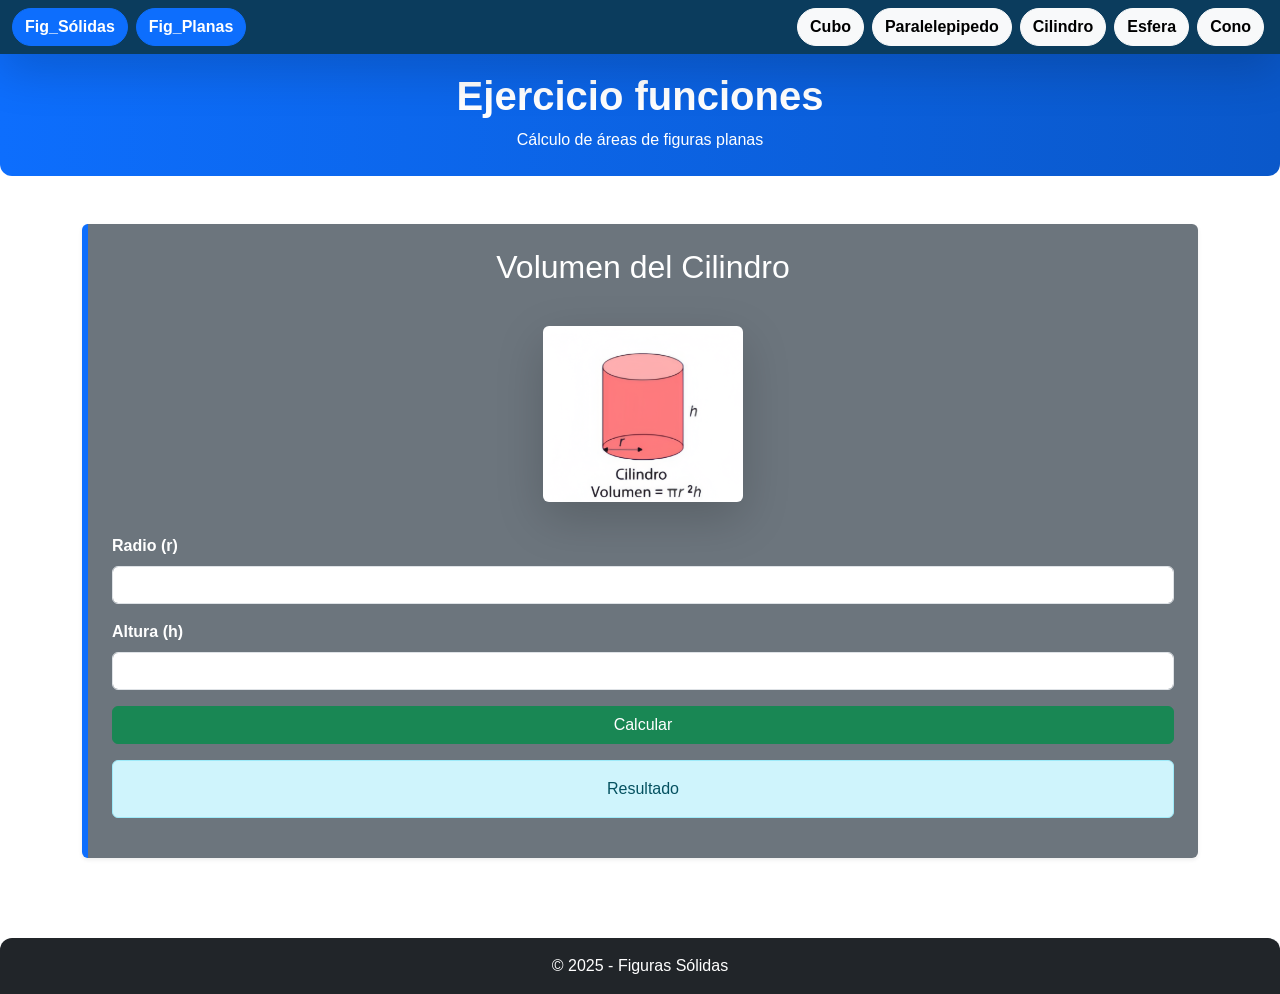
<file: cilindro.html>
<!DOCTYPE html>
<html lang="en">

<head>
    <meta charset="UTF-8">
    <meta name="viewport" content="width=device-width, initial-scale=1.0">
    <title>Cilindro</title>
    <link rel="stylesheet" href="assets/css/bootstrap.min.css">
    <link rel="stylesheet" href="assets/css/style.css">
</head>

<body class="bg-white">
    <header class="text-white text-center py-4 mt-5">
        <h1 class="fw-bold">Ejercicio funciones</h1>
        <p class="mb-0">Cálculo de áreas de figuras planas</p>
    </header>

    <nav class="navbar navbar-expand-lg navbar-dark fixed-top shadow-lg py-2">
        <div class="container-fluid">
            <a href="index_2.html" class="btn btn-primary me-2">Fig_Sólidas</a>
            <a href="index.html" class="btn btn-primary">Fig_Planas</a>

            <button class="navbar-toggler ms-auto" type="button" data-bs-toggle="collapse" data-bs-target="#menu"
                aria-controls="menu" aria-expanded="false" aria-label="Toggle navigation">
                <span class="navbar-toggler-icon"></span>
            </button>

            <div class="collapse navbar-collapse" id="menu">
                <ul class="navbar-nav ms-auto text-center mb-2 mb-lg-0">
                    <ul class="navbar-nav ms-auto text-center mb-2 mb-lg-0">
                    <li class="nav-item mx-1"><a class="btn btn-light" href="cubo.html">Cubo</a></li>
                    <li class="nav-item mx-1"><a class="btn btn-light" href="paralelepipedo.html">Paralelepipedo</a></li>
                    <li class="nav-item mx-1"><a class="btn btn-light" href="cilindro.html">Cilindro</a></li>
                    <li class="nav-item mx-1"><a class="btn btn-light" href="esfera.html">Esfera</a></li>
                    <li class="nav-item mx-1"><a class="btn btn-light" href="cono.html">Cono</a></li>
                </ul>
                </ul>
            </div>
        </div>
    </nav>


    <main class="container py-5">

        <section class="bg-secondary p-4 rounded shadow-sm">

            <h2 class="text-center mb-4">Volumen del Cilindro</h2>

            <figure class="text-center py-3">
                <img src="assets/image/Cilindro.png" class="img-fluid rounded shadow-lg" style="max-width:200px;" alt="Cilindro">
            </figure>

            <label for="radioCil" class="form-label fw-semibold">Radio (r)</label>
            <input type="number" id="radioCil" class="form-control mb-3">

            <label for="alturaCil" class="form-label fw-semibold">Altura (h)</label>
            <input type="number" id="alturaCil" class="form-control mb-3">

            <button onclick="volumenCilindro()" class="btn btn-success w-100 mb-3">Calcular</button>
            <p id="resCilindro" class="alert alert-info text-center">Resultado</p>

        </section>
    </main>

    <aside></aside>

    <footer class="bg-dark text-white text-center py-3">
        <p class="mb-0">© 2025 - Figuras Sólidas</p>
    </footer>

    <script text="text/javascript" src="assets/js/bootstrap.bundle.min.js"></script>
    <script text="text/javascript" src="assets/js/figuras.solidas.js"></script>
</body>

</html>
</file>
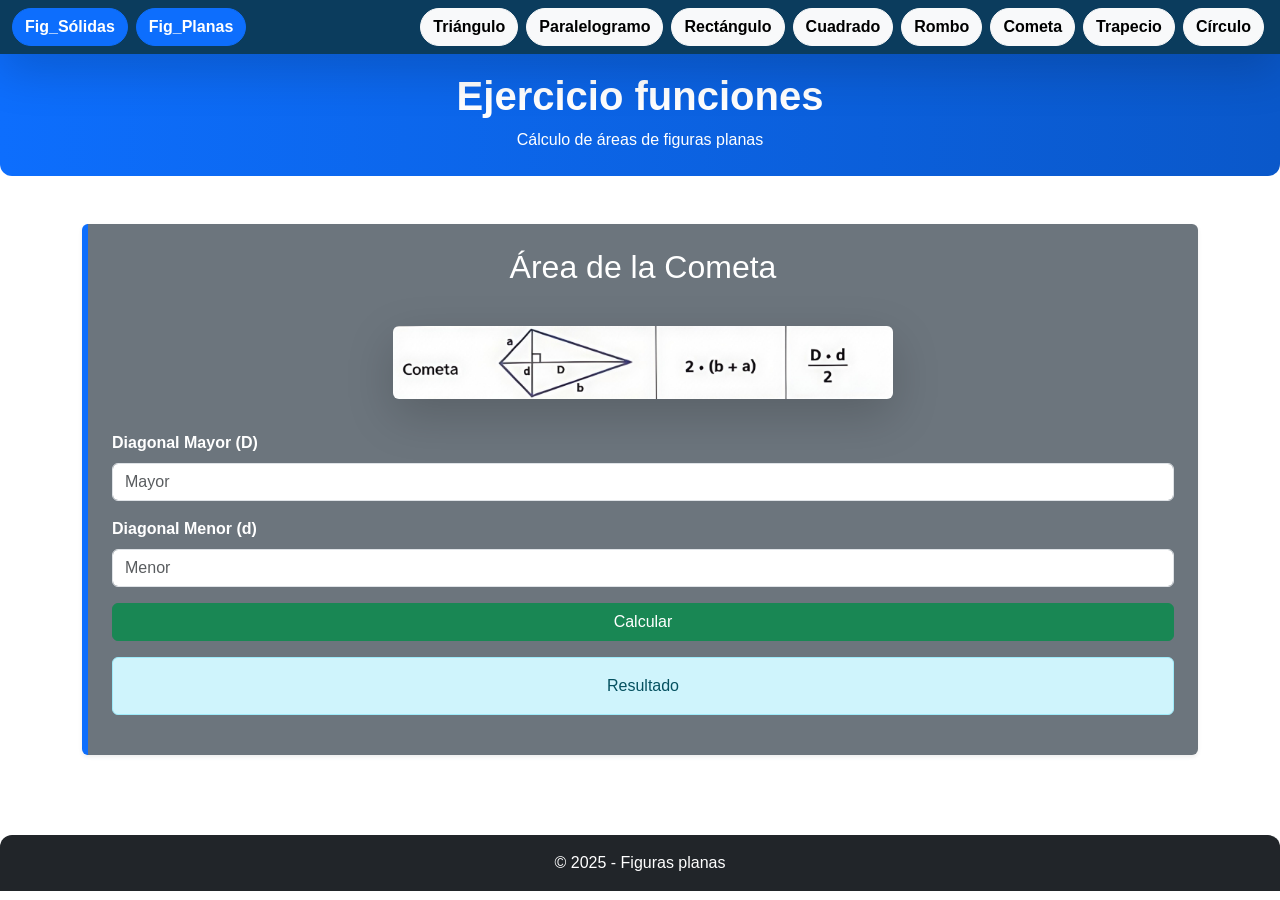
<file: cometa.html>
<!DOCTYPE html>
<html lang="en">

<head>
    <meta charset="UTF-8">
    <meta name="viewport" content="width=device-width, initial-scale=1.0">
    <title>Cometa</title>
    <link rel="stylesheet" href="assets/css/bootstrap.min.css">
    <link rel="stylesheet" href="assets/css/style.css">
</head>

<body class="bg-white">
    <header class="text-white text-center py-4 mt-5">
        <h1 class="fw-bold">Ejercicio funciones</h1>
        <p class="mb-0">Cálculo de áreas de figuras planas</p>
    </header>

    <nav class="navbar navbar-expand-lg navbar-dark fixed-top shadow-lg py-2">
        <div class="container-fluid">
            <a href="index_2.html" class="btn btn-primary me-2">Fig_Sólidas</a>
            <a href="index.html" class="btn btn-primary">Fig_Planas</a>

            <button class="navbar-toggler ms-auto" type="button" data-bs-toggle="collapse" data-bs-target="#menu"
                aria-controls="menu" aria-expanded="false" aria-label="Toggle navigation">
                <span class="navbar-toggler-icon"></span>
            </button>

            <div class="collapse navbar-collapse" id="menu">
                <ul class="navbar-nav ms-auto text-center mb-2 mb-lg-0">
                    <li class="nav-item mx-1"><a class="btn btn-light" href="triangulo.html">Triángulo</a></li>
                    <li class="nav-item mx-1"><a class="btn btn-light" href="paralelogramo.html">Paralelogramo</a></li>
                    <li class="nav-item mx-1"><a class="btn btn-light" href="rectángulo.html">Rectángulo</a></li>
                    <li class="nav-item mx-1"><a class="btn btn-light" href="cuadrado.html">Cuadrado</a></li>
                    <li class="nav-item mx-1"><a class="btn btn-light" href="rombo.html">Rombo</a></li>
                    <li class="nav-item mx-1"><a class="btn btn-light" href="cometa.html">Cometa</a></li>
                    <li class="nav-item mx-1"><a class="btn btn-light" href="trapecio.html">Trapecio</a></li>
                    <li class="nav-item mx-1"><a class="btn btn-light" href="círculo.html">Círculo</a></li>
                </ul>
            </div>
        </div>
    </nav>


    <main class="container py-5">

        <section class="bg-secondary p-4 rounded shadow-sm">

            <h2 class="text-center mb-4">Área de la Cometa</h2>

            <figure class="text-center py-3">
                <img src="assets/image/Cometa.jpg" class="img-fluid rounded shadow-lg" style="max-width:500px;" alt="Cometa">
            </figure>

            <label for="diagMayor" class="form-label fw-semibold">Diagonal Mayor (D)</label>
            <input type="number" id="diagMayor" class="form-control mb-3" placeholder="Mayor">

            <label for="diagMenor" class="form-label fw-semibold">Diagonal Menor (d)</label>
            <input type="number" id="diagMenor" class="form-control mb-3" placeholder="Menor">

            <button onclick="areaCometa()" class="btn btn-success w-100 mb-3">Calcular</button>

            <p id="resCometa" class="alert alert-info text-center">Resultado</p>
        </section>
    </main>

    <aside></aside>

    <footer class="bg-dark text-white text-center py-3">
        <p class="mb-0">© 2025 - Figuras planas</p>
    </footer>

    <script text="text/javascript" src="assets/js/bootstrap.bundle.min.js"></script>
    <script text="text/javascript" src="assets/js/figuras.planas.js"></script>
</body>

</html>
</file>
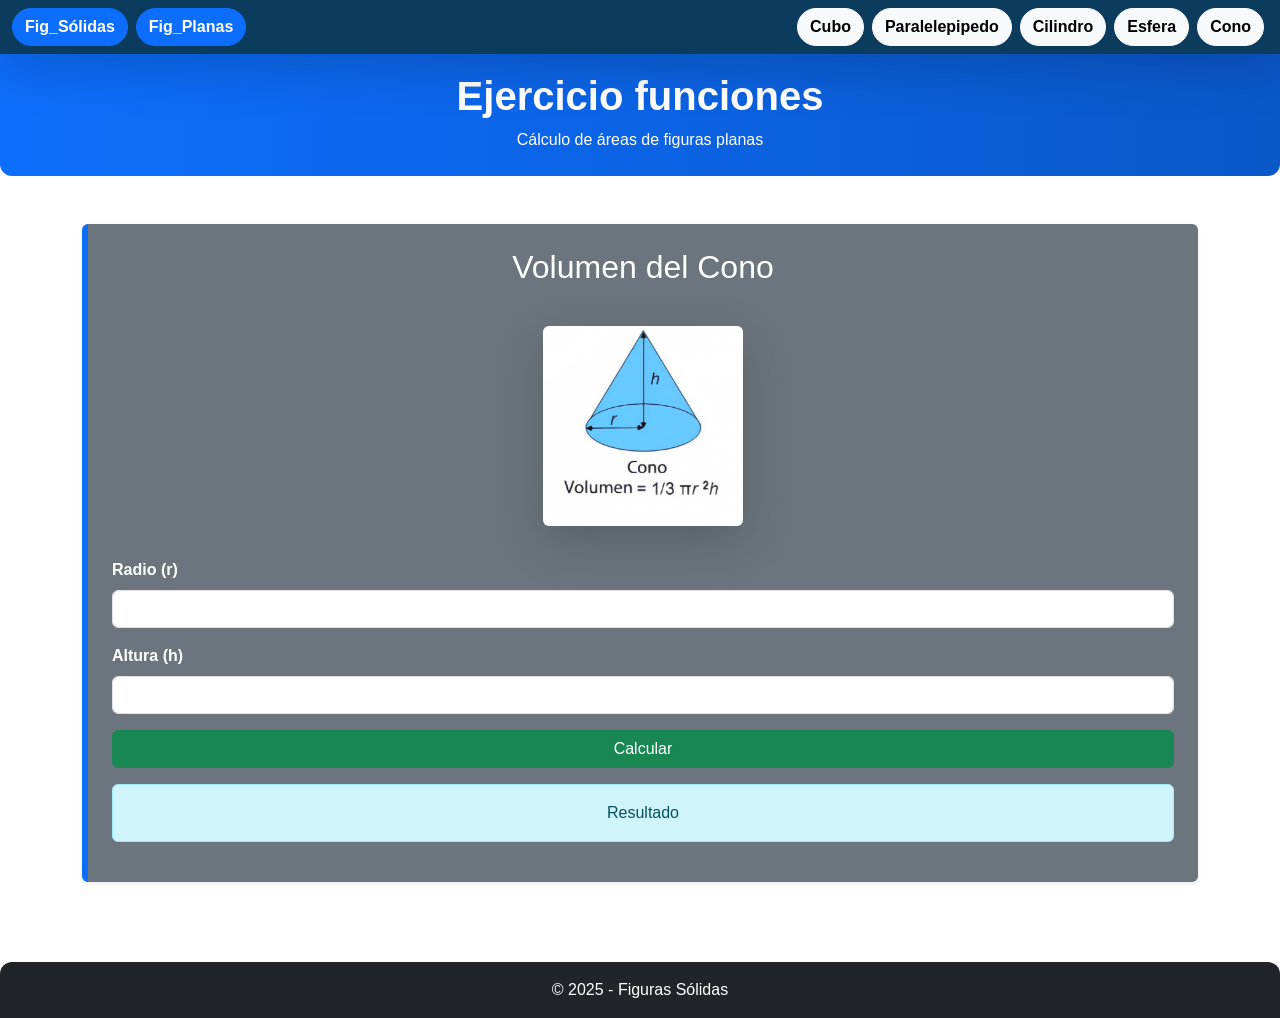
<file: cono.html>
<!DOCTYPE html>
<html lang="en">

<head>
    <meta charset="UTF-8">
    <meta name="viewport" content="width=device-width, initial-scale=1.0">
    <title>Cono</title>
    <link rel="stylesheet" href="assets/css/bootstrap.min.css">
    <link rel="stylesheet" href="assets/css/style.css">
</head>

<body class="bg-white">
    <header class="text-white text-center py-4 mt-5">
        <h1 class="fw-bold">Ejercicio funciones</h1>
        <p class="mb-0">Cálculo de áreas de figuras planas</p>
    </header>

    <nav class="navbar navbar-expand-lg navbar-dark fixed-top shadow-lg py-2">
        <div class="container-fluid">
            <a href="index_2.html" class="btn btn-primary me-2">Fig_Sólidas</a>
            <a href="index.html" class="btn btn-primary">Fig_Planas</a>

            <button class="navbar-toggler ms-auto" type="button" data-bs-toggle="collapse" data-bs-target="#menu"
                aria-controls="menu" aria-expanded="false" aria-label="Toggle navigation">
                <span class="navbar-toggler-icon"></span>
            </button>

            <div class="collapse navbar-collapse" id="menu">
                <ul class="navbar-nav ms-auto text-center mb-2 mb-lg-0">
                    <ul class="navbar-nav ms-auto text-center mb-2 mb-lg-0">
                    <li class="nav-item mx-1"><a class="btn btn-light" href="cubo.html">Cubo</a></li>
                    <li class="nav-item mx-1"><a class="btn btn-light" href="paralelepipedo.html">Paralelepipedo</a></li>
                    <li class="nav-item mx-1"><a class="btn btn-light" href="cilindro.html">Cilindro</a></li>
                    <li class="nav-item mx-1"><a class="btn btn-light" href="esfera.html">Esfera</a></li>
                    <li class="nav-item mx-1"><a class="btn btn-light" href="cono.html">Cono</a></li>
                </ul>
                </ul>
            </div>
        </div>
    </nav>


    <main class="container py-5">

        <section class="bg-secondary p-4 rounded shadow-sm">

            <h2 class="text-center mb-4">Volumen del Cono</h2>

            <figure class="text-center py-3">
                <img src="assets/image/Cono.png" class="img-fluid rounded shadow-lg" style="max-width:200px;" alt="Cono">
            </figure>

            <label for="radioCono" class="form-label fw-semibold">Radio (r)</label>
            <input type="number" id="radioCono" class="form-control mb-3" placeholder="" step="any">

            <label for="alturaCono" class="form-label fw-semibold">Altura (h)</label>
            <input type="number" id="alturaCono" class="form-control mb-3" placeholder="" step="any">

            <button onclick="volumenCono()" class="btn btn-success w-100 mb-3">Calcular</button>
            <p id="resCono" class="alert alert-info text-center">Resultado</p>

        </section>
    </main>

    <aside></aside>

    <footer class="bg-dark text-white text-center py-3">
        <p class="mb-0">© 2025 - Figuras Sólidas</p>
    </footer>

    <script text="text/javascript" src="assets/js/bootstrap.bundle.min.js"></script>
    <script text="text/javascript" src="assets/js/figuras.solidas.js"></script>
</body>

</html>
</file>
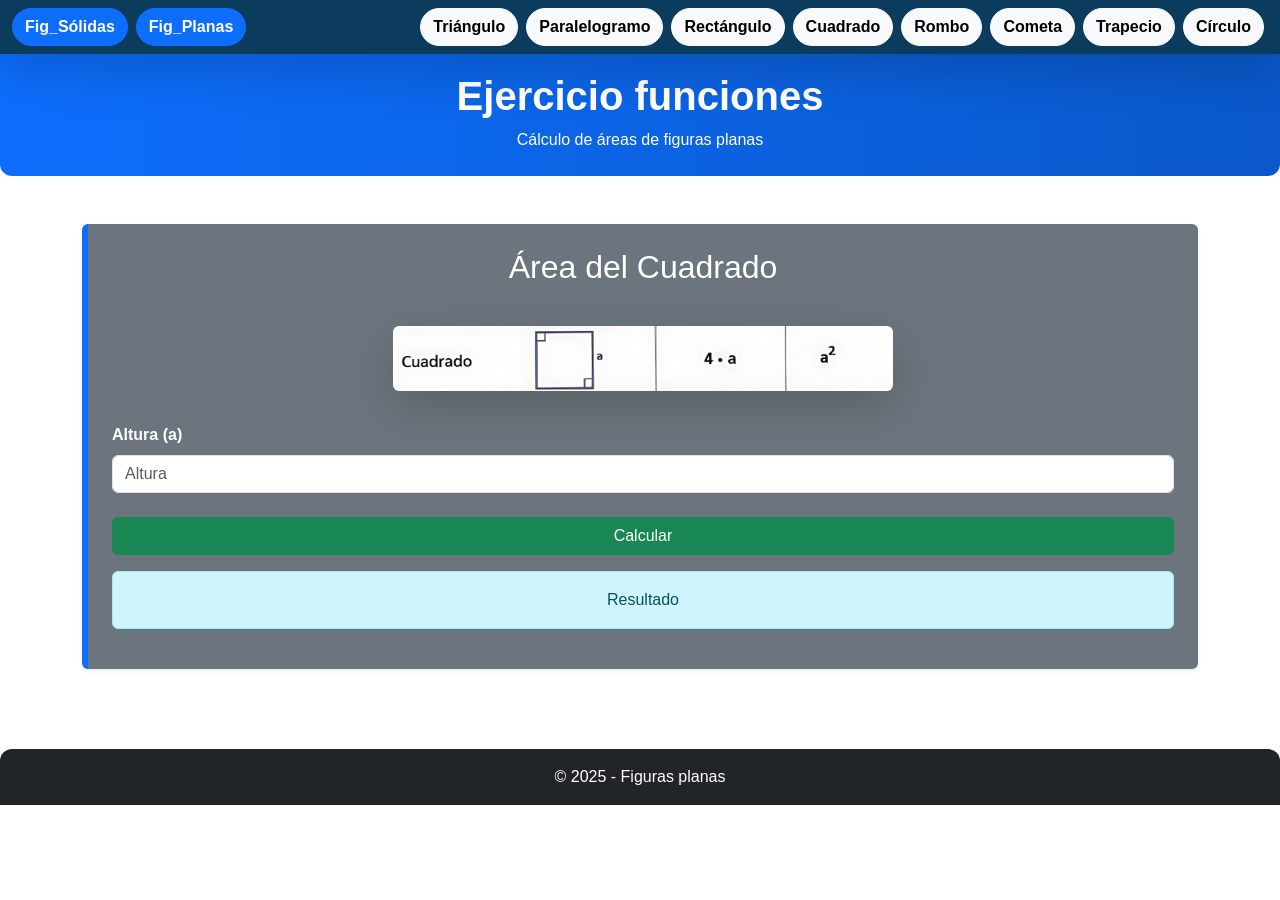
<file: cuadrado.html>
<!DOCTYPE html>
<html lang="en">

<head>
    <meta charset="UTF-8">
    <meta name="viewport" content="width=device-width, initial-scale=1.0">
    <title>Cuadrado</title>
    <link rel="stylesheet" href="assets/css/bootstrap.min.css">
    <link rel="stylesheet" href="assets/css/style.css">
</head>

<body class="bg-white">
    <header class="bg-info text-white text-center py-4 mt-5">
        <h1 class="fw-bold">Ejercicio funciones</h1>
        <p class="mb-0">Cálculo de áreas de figuras planas</p>
    </header>

    <nav class="navbar navbar-expand-lg navbar-dark fixed-top shadow-lg py-2">
        <div class="container-fluid">
            <a href="index_2.html" class="btn btn-primary me-2">Fig_Sólidas</a>
            <a href="index.html" class="btn btn-primary">Fig_Planas</a>

            <button class="navbar-toggler ms-auto" type="button" data-bs-toggle="collapse" data-bs-target="#menu"
                aria-controls="menu" aria-expanded="false" aria-label="Toggle navigation">
                <span class="navbar-toggler-icon"></span>
            </button>

            <div class="collapse navbar-collapse" id="menu">
                <ul class="navbar-nav ms-auto text-center mb-2 mb-lg-0">
                    <li class="nav-item mx-1"><a class="btn btn-light" href="triangulo.html">Triángulo</a></li>
                    <li class="nav-item mx-1"><a class="btn btn-light" href="paralelogramo.html">Paralelogramo</a></li>
                    <li class="nav-item mx-1"><a class="btn btn-light" href="rectángulo.html">Rectángulo</a></li>
                    <li class="nav-item mx-1"><a class="btn btn-light" href="cuadrado.html">Cuadrado</a></li>
                    <li class="nav-item mx-1"><a class="btn btn-light" href="rombo.html">Rombo</a></li>
                    <li class="nav-item mx-1"><a class="btn btn-light" href="cometa.html">Cometa</a></li>
                    <li class="nav-item mx-1"><a class="btn btn-light" href="trapecio.html">Trapecio</a></li>
                    <li class="nav-item mx-1"><a class="btn btn-light" href="círculo.html">Círculo</a></li>
                </ul>
            </div>
        </div>
    </nav>


    <main class="container py-5">

        <section class="bg-secondary p-4 rounded shadow-sm">

            <h2 class="text-center mb-4">Área del Cuadrado</h2>

            <figure class="text-center py-3">
                <img src="assets/image/Cuadrado.jpg" class="img-fluid rounded shadow-lg" style="max-width:500px;" alt="Cuadrado">
            </figure>

            <label for="alturaCua" class="form-label fw-semibold">Altura (a)</label>
            <input type="number" id="alturaCua" class="form-control mb-4" placeholder="Altura">

            <button onclick="areaCuadrado()" class="btn btn-success w-100 mb-3">Calcular</button>

            <p id="resCuadrado" class="alert alert-info text-center">Resultado</p>
        </section>
    </main>

    <aside></aside>

    <footer class="bg-dark text-white text-center py-3">
        <p class="mb-0">© 2025 - Figuras planas</p>
    </footer>

    <script text="text/javascript" src="assets/js/bootstrap.bundle.min.js"></script>
    <script text="text/javascript" src="assets/js/figuras.planas.js"></script>
</body>

</html>
</file>
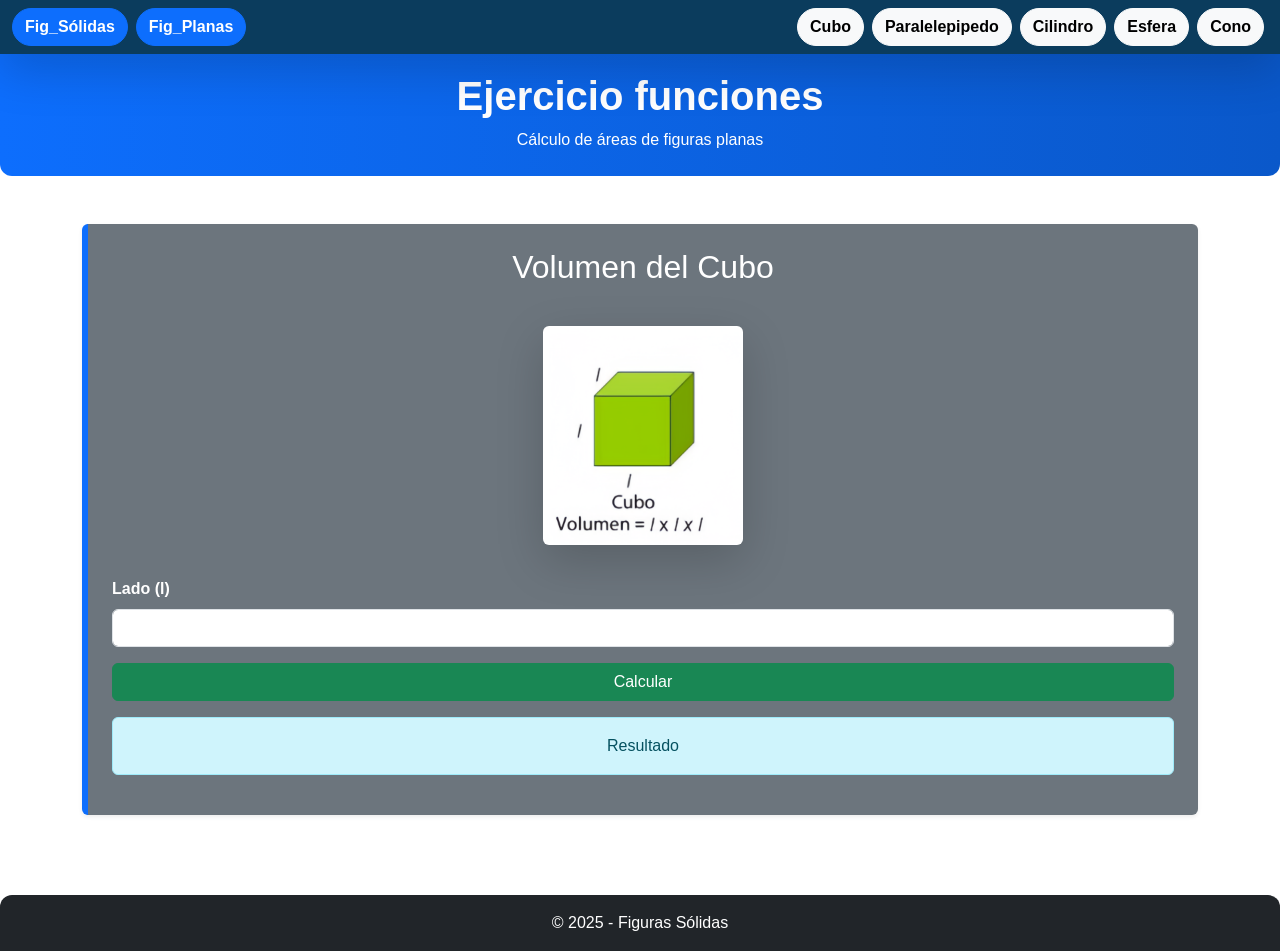
<file: cubo.html>
<!DOCTYPE html>
<html lang="en">

<head>
    <meta charset="UTF-8">
    <meta name="viewport" content="width=device-width, initial-scale=1.0">
    <title>Cubo</title>
    <link rel="stylesheet" href="assets/css/bootstrap.min.css">
    <link rel="stylesheet" href="assets/css/style.css">
</head>

<body class="bg-white">
    <header class="bg-info text-white text-center py-4 mt-5">
        <h1 class="fw-bold">Ejercicio funciones</h1>
        <p class="mb-0">Cálculo de áreas de figuras planas</p>
    </header>

    <nav class="navbar navbar-expand-lg navbar-dark fixed-top shadow-lg py-2">
        <div class="container-fluid">
            <a href="index_2.html" class="btn btn-primary me-2">Fig_Sólidas</a>
            <a href="index.html" class="btn btn-primary">Fig_Planas</a>

            <button class="navbar-toggler ms-auto" type="button" data-bs-toggle="collapse" data-bs-target="#menu"
                aria-controls="menu" aria-expanded="false" aria-label="Toggle navigation">
                <span class="navbar-toggler-icon"></span>
            </button>

            <div class="collapse navbar-collapse" id="menu">
                <ul class="navbar-nav ms-auto text-center mb-2 mb-lg-0">
                    <ul class="navbar-nav ms-auto text-center mb-2 mb-lg-0">
                    <li class="nav-item mx-1"><a class="btn btn-light" href="cubo.html">Cubo</a></li>
                    <li class="nav-item mx-1"><a class="btn btn-light" href="paralelepipedo.html">Paralelepipedo</a></li>
                    <li class="nav-item mx-1"><a class="btn btn-light" href="cilindro.html">Cilindro</a></li>
                    <li class="nav-item mx-1"><a class="btn btn-light" href="esfera.html">Esfera</a></li>
                    <li class="nav-item mx-1"><a class="btn btn-light" href="cono.html">Cono</a></li>
                </ul>
                </ul>
            </div>
        </div>
    </nav>


    <main class="container py-5">

        <section class="bg-secondary p-4 rounded shadow-sm">

            <h2 class="text-center mb-4">Volumen del Cubo</h2>

            <figure class="text-center py-3">
                <img src="assets/image/Cubo.png" class="img-fluid rounded shadow-lg" style="max-width:200px;" alt="Cubo">
            </figure>
            
            <label for="ladoCubo" class="form-label fw-semibold">Lado (l)</label>
            <input type="number" id="ladoCubo" class="form-control mb-3" placeholder="" step="any">

            <button onclick="volumenCubo()" class="btn btn-success w-100 mb-3">Calcular</button>
            <p id="resCubo" class="alert alert-info text-center">Resultado</p>

        </section>
    </main>

    <aside></aside>

    <footer class="bg-dark text-white text-center py-3">
        <p class="mb-0">© 2025 - Figuras Sólidas</p>
    </footer>

    <script text="text/javascript" src="assets/js/bootstrap.bundle.min.js"></script>
    <script text="text/javascript" src="assets/js/figuras.solidas.js"></script>
</body>

</html>
</file>
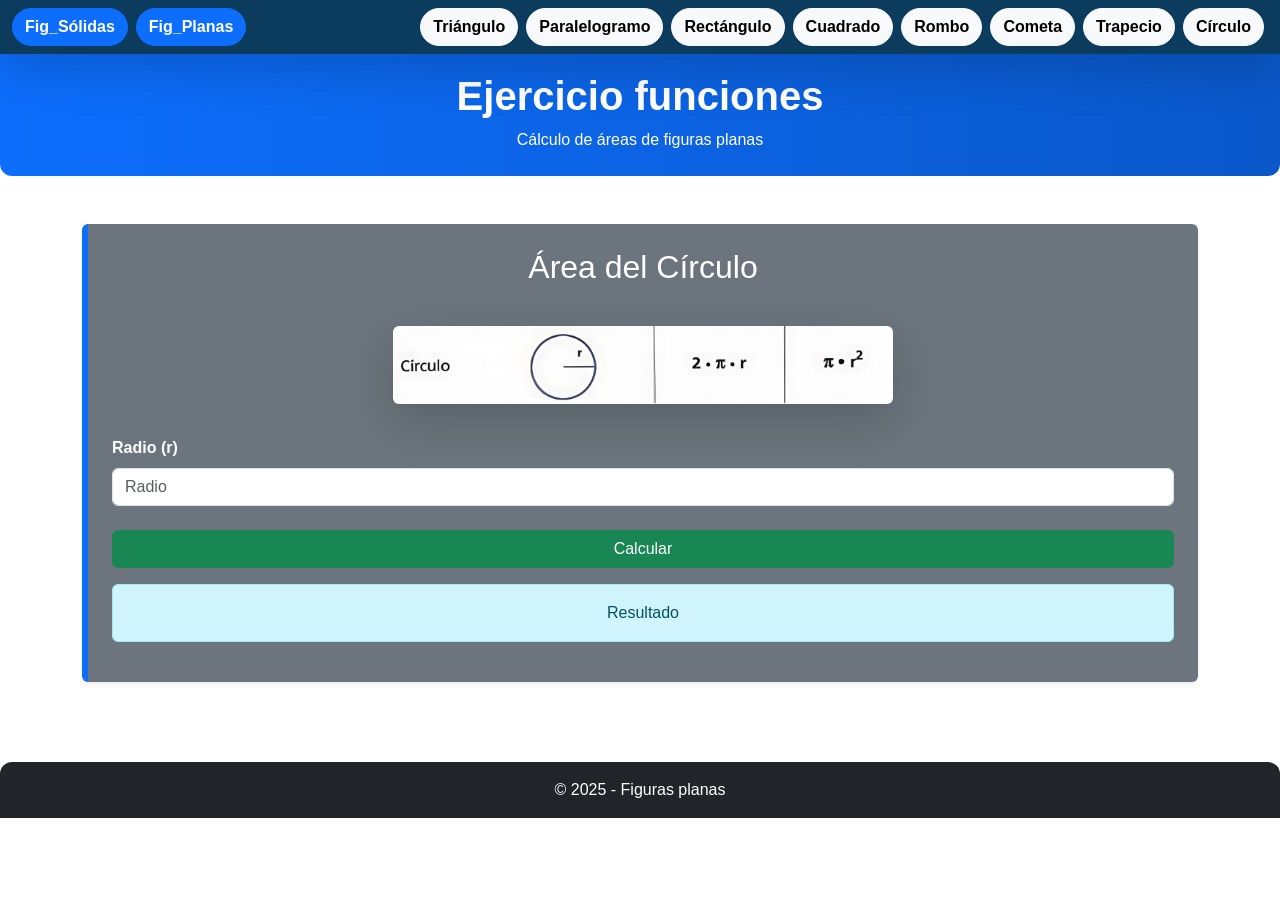
<file: círculo.html>
<!DOCTYPE html>
<html lang="en">

<head>
    <meta charset="UTF-8">
    <meta name="viewport" content="width=device-width, initial-scale=1.0">
    <title>Circulo</title>
    <link rel="stylesheet" href="assets/css/bootstrap.min.css">
    <link rel="stylesheet" href="assets/css/style.css">
</head>

<body class="bg-white">
    <header class="text-white text-center py-4 mt-5">
        <h1 class="fw-bold">Ejercicio funciones</h1>
        <p class="mb-0">Cálculo de áreas de figuras planas</p>
    </header>

    <nav class="navbar navbar-expand-lg navbar-dark fixed-top shadow-lg py-2">
        <div class="container-fluid">
            <a href="index_2.html" class="btn btn-primary me-2">Fig_Sólidas</a>
            <a href="index.html" class="btn btn-primary">Fig_Planas</a>

            <button class="navbar-toggler ms-auto" type="button" data-bs-toggle="collapse" data-bs-target="#menu"
                aria-controls="menu" aria-expanded="false" aria-label="Toggle navigation">
                <span class="navbar-toggler-icon"></span>
            </button>

            <div class="collapse navbar-collapse" id="menu">
                <ul class="navbar-nav ms-auto text-center mb-2 mb-lg-0">
                    <li class="nav-item mx-1"><a class="btn btn-light" href="triangulo.html">Triángulo</a></li>
                    <li class="nav-item mx-1"><a class="btn btn-light" href="paralelogramo.html">Paralelogramo</a></li>
                    <li class="nav-item mx-1"><a class="btn btn-light" href="rectángulo.html">Rectángulo</a></li>
                    <li class="nav-item mx-1"><a class="btn btn-light" href="cuadrado.html">Cuadrado</a></li>
                    <li class="nav-item mx-1"><a class="btn btn-light" href="rombo.html">Rombo</a></li>
                    <li class="nav-item mx-1"><a class="btn btn-light" href="cometa.html">Cometa</a></li>
                    <li class="nav-item mx-1"><a class="btn btn-light" href="trapecio.html">Trapecio</a></li>
                    <li class="nav-item mx-1"><a class="btn btn-light" href="círculo.html">Círculo</a></li>
                </ul>
            </div>
        </div>
    </nav>


    <main class="container py-5">

        <section class="bg-secondary p-4 rounded shadow-sm">

            <h2 class="text-center mb-4">Área del Círculo</h2>

            <figure class="text-center py-3">
                <img src="assets/image/Circulo.jpg" class="img-fluid rounded shadow-lg" style="max-width:500px;" alt="Circulo">
            </figure>

            <label for="radioCir" class="form-label fw-semibold">Radio (r)</label>
            <input type="number" id="radioCir" class="form-control mb-4" placeholder="Radio">

            <button onclick="areaCirculo()" class="btn btn-success w-100 mb-3">Calcular</button>

            <p id="resCirculo" class="alert alert-info text-center">Resultado</p>
        </section>
    </main>

    <aside></aside>

    <footer class="bg-dark text-white text-center py-3">
        <p class="mb-0">© 2025 - Figuras planas</p>
    </footer>

    <script text="text/javascript" src="assets/js/bootstrap.bundle.min.js"></script>
    <script text="text/javascript" src="assets/js/figuras.planas.js"></script>
</body>

</html>
</file>
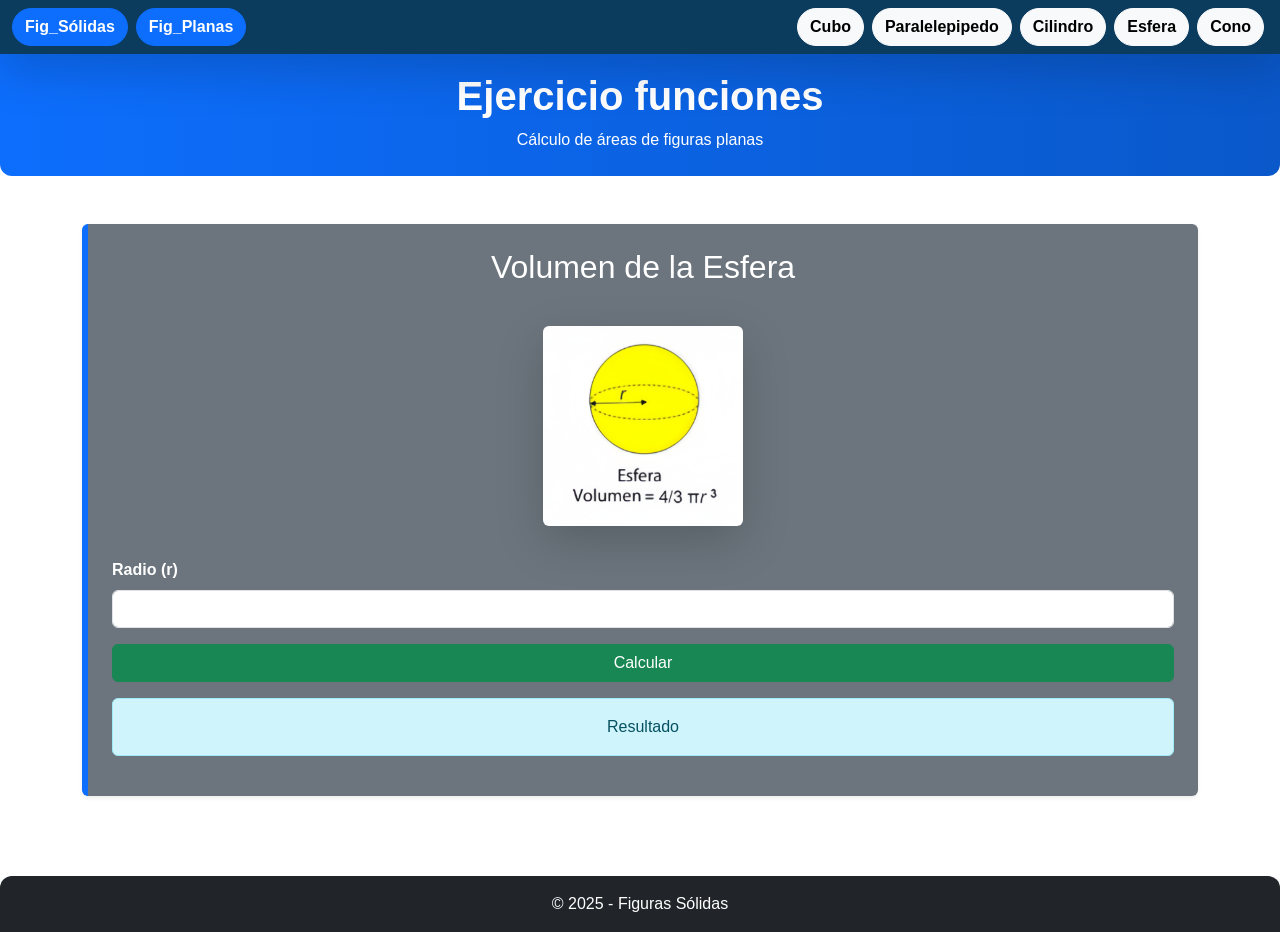
<file: esfera.html>
<!DOCTYPE html>
<html lang="en">

<head>
    <meta charset="UTF-8">
    <meta name="viewport" content="width=device-width, initial-scale=1.0">
    <title>Esfera</title>
    <link rel="stylesheet" href="assets/css/bootstrap.min.css">
    <link rel="stylesheet" href="assets/css/style.css">
</head>

<body class="bg-white">
    <header class="bg-info text-white text-center py-4 mt-5">
        <h1 class="fw-bold">Ejercicio funciones</h1>
        <p class="mb-0">Cálculo de áreas de figuras planas</p>
    </header>

    <nav class="navbar navbar-expand-lg navbar-dark fixed-top shadow-lg py-2">
        <div class="container-fluid">
            <a href="index_2.html" class="btn btn-primary me-2">Fig_Sólidas</a>
            <a href="index.html" class="btn btn-primary">Fig_Planas</a>

            <button class="navbar-toggler ms-auto" type="button" data-bs-toggle="collapse" data-bs-target="#menu"
                aria-controls="menu" aria-expanded="false" aria-label="Toggle navigation">
                <span class="navbar-toggler-icon"></span>
            </button>

            <div class="collapse navbar-collapse" id="menu">
                <ul class="navbar-nav ms-auto text-center mb-2 mb-lg-0">
                    <ul class="navbar-nav ms-auto text-center mb-2 mb-lg-0">
                    <li class="nav-item mx-1"><a class="btn btn-light" href="cubo.html">Cubo</a></li>
                    <li class="nav-item mx-1"><a class="btn btn-light" href="paralelepipedo.html">Paralelepipedo</a></li>
                    <li class="nav-item mx-1"><a class="btn btn-light" href="cilindro.html">Cilindro</a></li>
                    <li class="nav-item mx-1"><a class="btn btn-light" href="esfera.html">Esfera</a></li>
                    <li class="nav-item mx-1"><a class="btn btn-light" href="cono.html">Cono</a></li>
                </ul>
                </ul>
            </div>
        </div>
    </nav>


    <main class="container py-5">

        <section class="bg-secondary p-4 rounded shadow-sm">

            <h2 class="text-center mb-4">Volumen de la Esfera</h2>

            <figure class="text-center py-3">
                <img src="assets/image/Esfera.png" class="img-fluid rounded shadow-lg" style="max-width:200px;" alt="Esfera">
            </figure>

            <label for="radioEsf" class="form-label fw-semibold">Radio (r)</label>
            <input type="number" id="radioEsf" class="form-control mb-3" placeholder="" step="any">

            <button onclick="volumenEsfera()" class="btn btn-success w-100 mb-3">Calcular</button>
            <p id="resEsfera" class="alert alert-info text-center">Resultado</p>

        </section>
    </main>

    <aside></aside>

    <footer class="bg-dark text-white text-center py-3">
        <p class="mb-0">© 2025 - Figuras Sólidas</p>
    </footer>

    <script text="text/javascript" src="assets/js/bootstrap.bundle.min.js"></script>
    <script text="text/javascript" src="assets/js/figuras.solidas.js"></script>
</body>

</html>
</file>
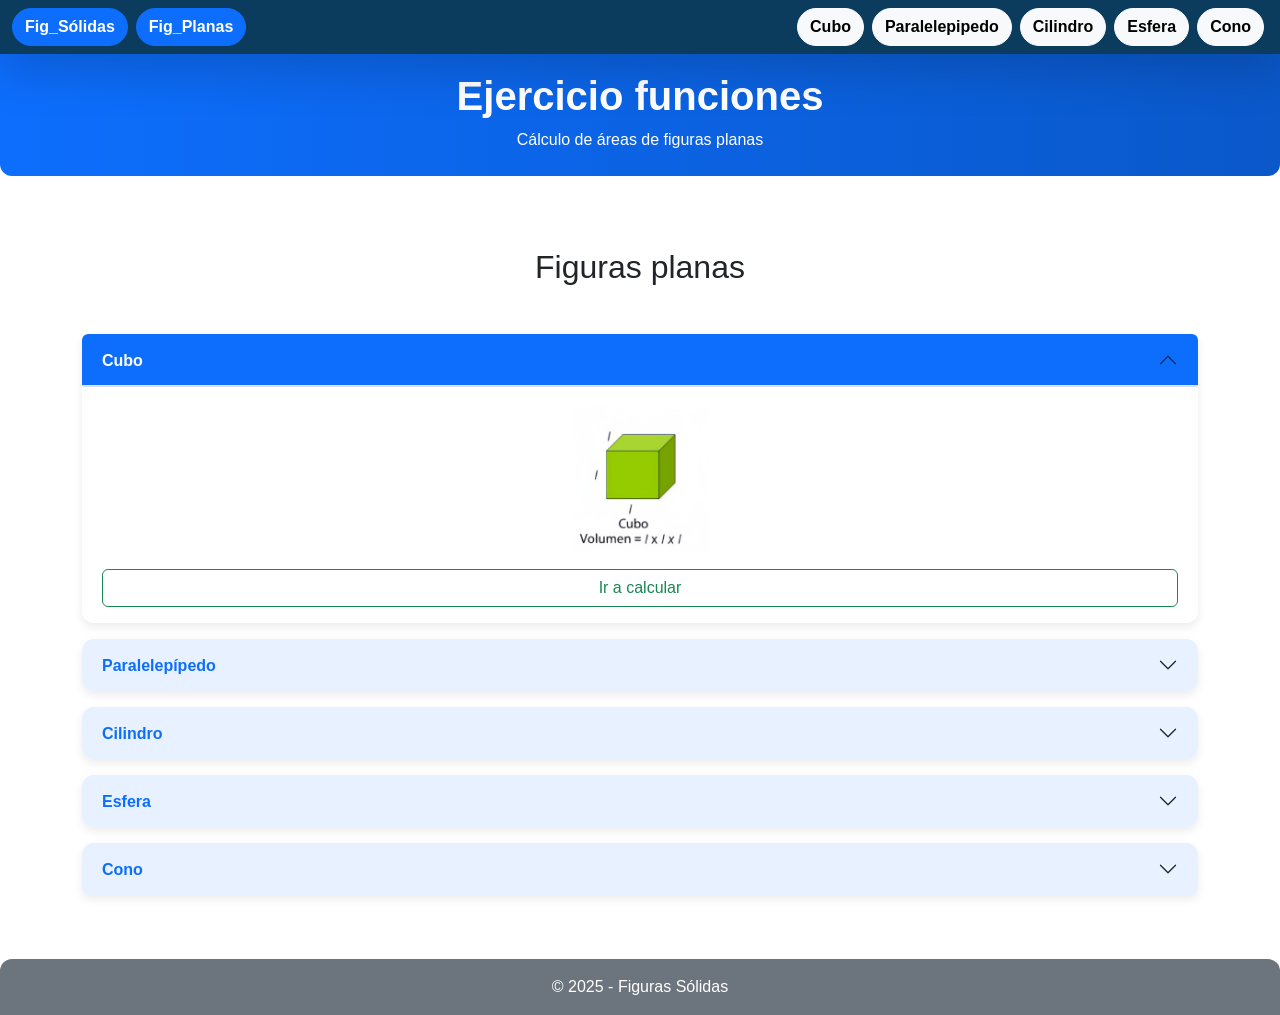
<file: index_2.html>
<!DOCTYPE html>
<html lang="en">

<head>
    <meta charset="UTF-8">
    <meta name="viewport" content="width=device-width, initial-scale=1.0">
    <title>Figuras Solidas</title>
    <link rel="stylesheet" href="assets/css/bootstrap.min.css">
    <link rel="stylesheet" href="assets/css/style.css">
</head>

<body class="bg-white text-dark">
    <header class="bg-info text-white text-center py-4 mt-5">
        <h1 class="fw-bold">Ejercicio funciones</h1>
        <p class="mb-0">Cálculo de áreas de figuras planas</p>
    </header>

    <nav class="navbar navbar-expand-lg navbar-dark fixed-top shadow-lg py-2">
        <div class="container-fluid">
            <a href="index_2.html" class="btn btn-primary me-2">Fig_Sólidas</a>
            <a href="index.html" class="btn btn-primary">Fig_Planas</a>

            <button class="navbar-toggler ms-auto" type="button" data-bs-toggle="collapse" data-bs-target="#menu"
                aria-controls="menu" aria-expanded="false" aria-label="Toggle navigation">
                <span class="navbar-toggler-icon"></span>
            </button>

            <div class="collapse navbar-collapse" id="menu">
                <ul class="navbar-nav ms-auto text-center mb-2 mb-lg-0">
                    <li class="nav-item mx-1"><a class="btn btn-light" href="cubo.html">Cubo</a></li>
                    <li class="nav-item mx-1"><a class="btn btn-light" href="paralelepipedo.html">Paralelepipedo</a></li>
                    <li class="nav-item mx-1"><a class="btn btn-light" href="cilindro.html">Cilindro</a></li>
                    <li class="nav-item mx-1"><a class="btn btn-light" href="esfera.html">Esfera</a></li>
                    <li class="nav-item mx-1"><a class="btn btn-light" href="cono.html">Cono</a></li>
                </ul>
            </div>
        </div>
    </nav>


    <main class="container py-5 mt-4">

        <h2 class="text-center mb-5">Figuras planas</h2>

        <div class="accordion" id="accordionSolidas">

    <!-- CUBO -->
    <div class="accordion-item">
        <h2 class="accordion-header">
            <button class="accordion-button" type="button"
                data-bs-toggle="collapse" data-bs-target="#cubo">
                Cubo
            </button>
        </h2>

        <div id="cubo" class="accordion-collapse collapse show"
            data-bs-parent="#accordionSolidas">
            <div class="accordion-body text-center">
                <img src="assets/image/Cubo.png" class="img-fluid mb-3"
                    style="max-height:150px; object-fit:contain;" alt="Cubo">
                <a href="cubo.html" class="btn btn-outline-success w-100">
                    Ir a calcular
                </a>
            </div>
        </div>
    </div>

    <!-- PARALELEPÍPEDO -->
    <div class="accordion-item">
        <h2 class="accordion-header">
            <button class="accordion-button collapsed" type="button"
                data-bs-toggle="collapse" data-bs-target="#paralelepipedo">
                Paralelepípedo
            </button>
        </h2>

        <div id="paralelepipedo" class="accordion-collapse collapse"
            data-bs-parent="#accordionSolidas">
            <div class="accordion-body text-center">
                <img src="assets/image/Paralelepipedo.png" class="img-fluid mb-3"
                    style="max-height:150px; object-fit:contain;" alt="Paralelepípedo">
                <a href="paralelepipedo.html" class="btn btn-outline-success w-100">
                    Ir a calcular
                </a>
            </div>
        </div>
    </div>

    <!-- CILINDRO -->
    <div class="accordion-item">
        <h2 class="accordion-header">
            <button class="accordion-button collapsed" type="button"
                data-bs-toggle="collapse" data-bs-target="#cilindro">
                Cilindro
            </button>
        </h2>

        <div id="cilindro" class="accordion-collapse collapse"
            data-bs-parent="#accordionSolidas">
            <div class="accordion-body text-center">
                <img src="assets/image/Cilindro.png" class="img-fluid mb-3"
                    style="max-height:150px; object-fit:contain;" alt="Cilindro">
                <a href="cilindro.html" class="btn btn-outline-success w-100">
                    Ir a calcular
                </a>
            </div>
        </div>
    </div>

    <!-- ESFERA -->
    <div class="accordion-item">
        <h2 class="accordion-header">
            <button class="accordion-button collapsed" type="button"
                data-bs-toggle="collapse" data-bs-target="#esfera">
                Esfera
            </button>
        </h2>

        <div id="esfera" class="accordion-collapse collapse"
            data-bs-parent="#accordionSolidas">
            <div class="accordion-body text-center">
                <img src="assets/image/Esfera.png" class="img-fluid mb-3"
                    style="max-height:150px; object-fit:contain;" alt="Esfera">
                <a href="esfera.html" class="btn btn-outline-success w-100">
                    Ir a calcular
                </a>
            </div>
        </div>
    </div>

    <!-- CONO -->
    <div class="accordion-item">
        <h2 class="accordion-header">
            <button class="accordion-button collapsed" type="button"
                data-bs-toggle="collapse" data-bs-target="#cono">
                Cono
            </button>
        </h2>

        <div id="cono" class="accordion-collapse collapse"
            data-bs-parent="#accordionSolidas">
            <div class="accordion-body text-center">
                <img src="assets/image/Cono.png" class="img-fluid mb-3"
                    style="max-height:150px; object-fit:contain;" alt="Cono">
                <a href="cono.html" class="btn btn-outline-success w-100">
                    Ir a calcular
                </a>
            </div>
        </div>
    </div>

</div>

    </main>


    <aside></aside>

    <footer class="bg-secondary text-white text-center py-3">
        <p class="mb-0">© 2025 - Figuras Sólidas</p>
    </footer>

    <script text="text/javascript" src="assets/js/bootstrap.bundle.min.js"></script>
    <script text="text/javascript" src="assets/js/figuras.solidas.js"></script>
</body>

</html>
</file>
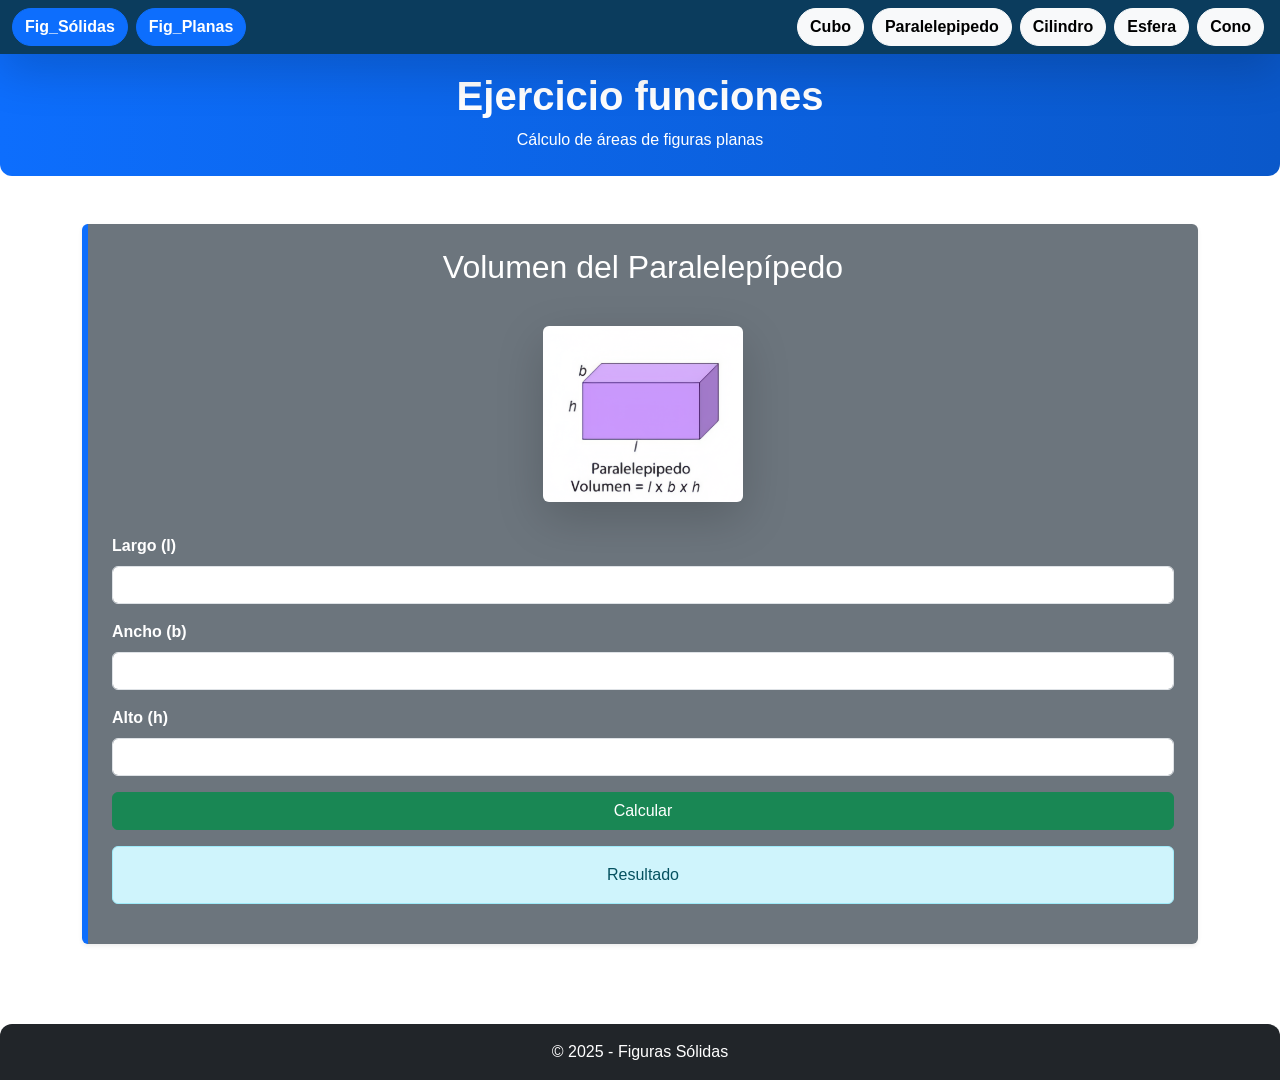
<file: paralelepipedo.html>
<!DOCTYPE html>
<html lang="en">

<head>
    <meta charset="UTF-8">
    <meta name="viewport" content="width=device-width, initial-scale=1.0">
    <title>Paralelepipedo</title>
    <link rel="stylesheet" href="assets/css/bootstrap.min.css">
    <link rel="stylesheet" href="assets/css/style.css">
</head>

<body class="bg-white">
    <header class="bg-info text-white text-center py-4 mt-5">
        <h1 class="fw-bold">Ejercicio funciones</h1>
        <p class="mb-0">Cálculo de áreas de figuras planas</p>
    </header>

    <nav class="navbar navbar-expand-lg navbar-dark fixed-top shadow-lg py-2">
        <div class="container-fluid">
            <a href="index_2.html" class="btn btn-primary me-2">Fig_Sólidas</a>
            <a href="index.html" class="btn btn-primary">Fig_Planas</a>

            <button class="navbar-toggler ms-auto" type="button" data-bs-toggle="collapse" data-bs-target="#menu"
                aria-controls="menu" aria-expanded="false" aria-label="Toggle navigation">
                <span class="navbar-toggler-icon"></span>
            </button>

            <div class="collapse navbar-collapse" id="menu">
                <ul class="navbar-nav ms-auto text-center mb-2 mb-lg-0">
                    <ul class="navbar-nav ms-auto text-center mb-2 mb-lg-0">
                    <li class="nav-item mx-1"><a class="btn btn-light" href="cubo.html">Cubo</a></li>
                    <li class="nav-item mx-1"><a class="btn btn-light" href="paralelepipedo.html">Paralelepipedo</a></li>
                    <li class="nav-item mx-1"><a class="btn btn-light" href="cilindro.html">Cilindro</a></li>
                    <li class="nav-item mx-1"><a class="btn btn-light" href="esfera.html">Esfera</a></li>
                    <li class="nav-item mx-1"><a class="btn btn-light" href="cono.html">Cono</a></li>
                </ul>
                </ul>
            </div>
        </div>
    </nav>


    <main class="container py-5">

        <section class="bg-secondary p-4 rounded shadow-sm">

            <h2 class="text-center mb-4">Volumen del Paralelepípedo</h2>

            <figure class="text-center py-3">
                <img src="assets/image/Paralelepipedo.png" class="img-fluid rounded shadow-lg" style="max-width:200px;" alt="Paralelepipedo">
            </figure>

            <label for="largoP" class="form-label fw-semibold">Largo (l)</label>
            <input type="number" id="largoP" class="form-control mb-3" placeholder="" step="any">

            <label for="anchoP" class="form-label fw-semibold">Ancho (b)</label>
            <input type="number" id="anchoP" class="form-control mb-3" placeholder="" step="any">

            <label for="altoP" class="form-label fw-semibold">Alto (h)</label>
            <input type="number" id="altoP" class="form-control mb-3" placeholder="" step="any">

            <button onclick="volumenParalelepipedo()" class="btn btn-success w-100 mb-3">Calcular</button>
            <p id="resParalelepipedo" class="alert alert-info text-center">Resultado</p>

        </section>
    </main>

    <aside></aside>

    <footer class="bg-dark text-white text-center py-3">
        <p class="mb-0">© 2025 - Figuras Sólidas</p>
    </footer>

    <script text="text/javascript" src="assets/js/bootstrap.bundle.min.js"></script>
    <script text="text/javascript" src="assets/js/figuras.solidas.js"></script>
</body>

</html>
</file>
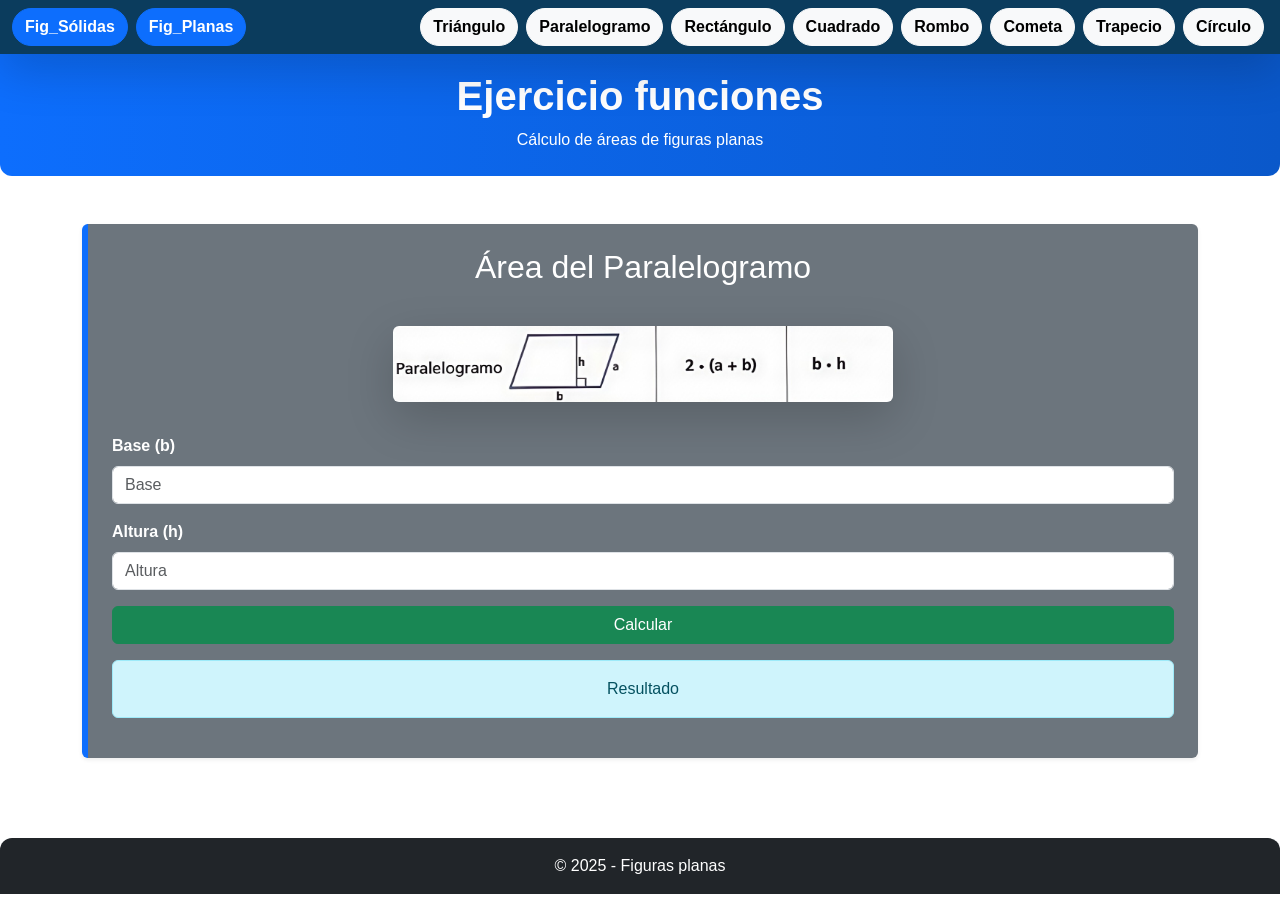
<file: paralelogramo.html>
<!DOCTYPE html>
<html lang="en">

<head>
    <meta charset="UTF-8">
    <meta name="viewport" content="width=device-width, initial-scale=1.0">
    <title>Paralelogramo</title>
    <link rel="stylesheet" href="assets/css/bootstrap.min.css">
    <link rel="stylesheet" href="assets/css/style.css">
</head>

<body class="bg-white">
    <header class="bg-info text-white text-center py-4 mt-5">
        <h1 class="fw-bold">Ejercicio funciones</h1>
        <p class="mb-0">Cálculo de áreas de figuras planas</p>
    </header>

    <nav class="navbar navbar-expand-lg navbar-dark fixed-top shadow-lg py-2">
        <div class="container-fluid">
            <a href="index_2.html" class="btn btn-primary me-2">Fig_Sólidas</a>
            <a href="index.html" class="btn btn-primary">Fig_Planas</a>

            <button class="navbar-toggler ms-auto" type="button" data-bs-toggle="collapse" data-bs-target="#menu"
                aria-controls="menu" aria-expanded="false" aria-label="Toggle navigation">
                <span class="navbar-toggler-icon"></span>
            </button>

            <div class="collapse navbar-collapse" id="menu">
                <ul class="navbar-nav ms-auto text-center mb-2 mb-lg-0">
                    <li class="nav-item mx-1"><a class="btn btn-light" href="triangulo.html">Triángulo</a></li>
                    <li class="nav-item mx-1"><a class="btn btn-light" href="paralelogramo.html">Paralelogramo</a></li>
                    <li class="nav-item mx-1"><a class="btn btn-light" href="rectángulo.html">Rectángulo</a></li>
                    <li class="nav-item mx-1"><a class="btn btn-light" href="cuadrado.html">Cuadrado</a></li>
                    <li class="nav-item mx-1"><a class="btn btn-light" href="rombo.html">Rombo</a></li>
                    <li class="nav-item mx-1"><a class="btn btn-light" href="cometa.html">Cometa</a></li>
                    <li class="nav-item mx-1"><a class="btn btn-light" href="trapecio.html">Trapecio</a></li>
                    <li class="nav-item mx-1"><a class="btn btn-light" href="círculo.html">Círculo</a></li>
                </ul>
            </div>
        </div>
    </nav>


    <main class="container py-5">

        <section class="bg-secondary p-4 rounded shadow-sm">

            <h2 class="text-center mb-4">Área del Paralelogramo</h2>

            <figure class="text-center py-3">
                <img src="assets/image/Paralelogramo.jpg" class="img-fluid rounded shadow-lg" style="max-width:500px;"
                    alt="Paralelogramo">
            </figure>

            <label for="baseTri" class="form-label fw-semibold">Base (b)</label>
            <input type="number" id="basePar" class="form-control mb-3" placeholder="Base">

            <label for="baseTri" class="form-label fw-semibold">Altura (h)</label>
            <input type="number" id="alturaPar" class="form-control mb-3" placeholder="Altura">

            <button onclick="areaParalelogramo()" class="btn btn-success w-100 mb-3">Calcular</button>

            <p id="resParalelogramo" class="alert alert-info text-center">Resultado</p>

        </section>
    </main>

    <aside></aside>

    <footer class="bg-dark text-white text-center py-3">
        <p class="mb-0">© 2025 - Figuras planas</p>
    </footer>

    <script text="text/javascript" src="assets/js/bootstrap.bundle.min.js"></script>
    <script text="text/javascript" src="assets/js/figuras.planas.js"></script>
</body>

</html>
</file>
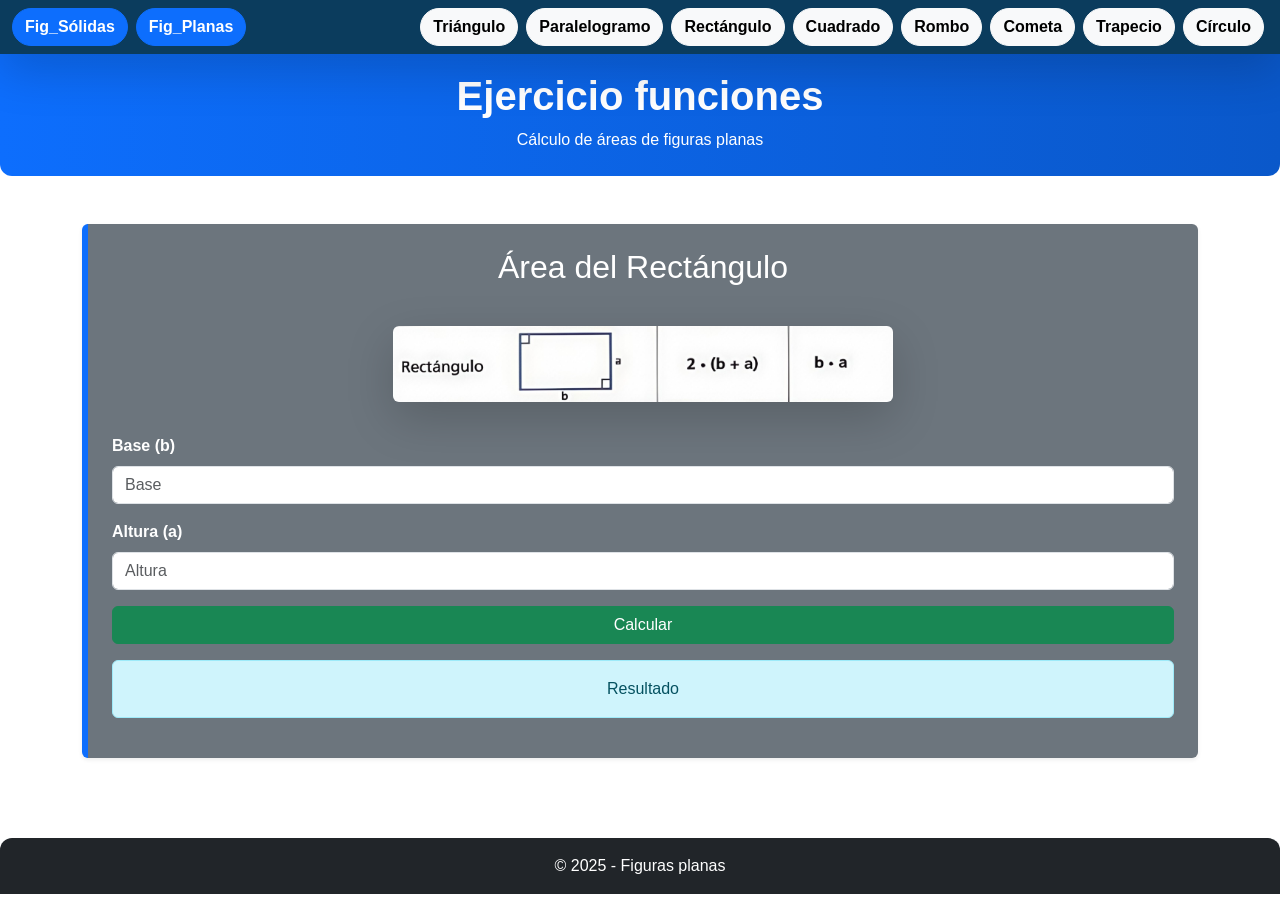
<file: rectángulo.html>
<!DOCTYPE html>
<html lang="en">

<head>
    <meta charset="UTF-8">
    <meta name="viewport" content="width=device-width, initial-scale=1.0">
    <title>Rectángulo</title>
    <link rel="stylesheet" href="assets/css/bootstrap.min.css">
    <link rel="stylesheet" href="assets/css/style.css">
</head>

<body class="bg-white">
    <header class="bg-info text-white text-center py-4 mt-5">
        <h1 class="fw-bold">Ejercicio funciones</h1>
        <p class="mb-0">Cálculo de áreas de figuras planas</p>
    </header>

    <nav class="navbar navbar-expand-lg navbar-dark fixed-top shadow-lg py-2">
        <div class="container-fluid">
            <a href="index_2.html" class="btn btn-primary me-2">Fig_Sólidas</a>
            <a href="index.html" class="btn btn-primary">Fig_Planas</a>

            <button class="navbar-toggler ms-auto" type="button" data-bs-toggle="collapse" data-bs-target="#menu"
                aria-controls="menu" aria-expanded="false" aria-label="Toggle navigation">
                <span class="navbar-toggler-icon"></span>
            </button>

            <div class="collapse navbar-collapse" id="menu">
                <ul class="navbar-nav ms-auto text-center mb-2 mb-lg-0">
                    <li class="nav-item mx-1"><a class="btn btn-light" href="triangulo.html">Triángulo</a></li>
                    <li class="nav-item mx-1"><a class="btn btn-light" href="paralelogramo.html">Paralelogramo</a></li>
                    <li class="nav-item mx-1"><a class="btn btn-light" href="rectángulo.html">Rectángulo</a></li>
                    <li class="nav-item mx-1"><a class="btn btn-light" href="cuadrado.html">Cuadrado</a></li>
                    <li class="nav-item mx-1"><a class="btn btn-light" href="rombo.html">Rombo</a></li>
                    <li class="nav-item mx-1"><a class="btn btn-light" href="cometa.html">Cometa</a></li>
                    <li class="nav-item mx-1"><a class="btn btn-light" href="trapecio.html">Trapecio</a></li>
                    <li class="nav-item mx-1"><a class="btn btn-light" href="círculo.html">Círculo</a></li>
                </ul>
            </div>
        </div>
    </nav>


    <main class="container py-5">

        <section class="bg-secondary p-4 rounded shadow-sm">

            <h2 class="text-center mb-4">Área del Rectángulo</h2>

            <figure class="text-center py-3">
                <img src="assets/image/Rectángulo.jpg" class="img-fluid rounded shadow-lg" style="max-width:500px;" alt="Rectángulo">
            </figure>

            <label for="baseRec" class="form-label fw-semibold">Base (b)</label>
            <input type="number" id="baseRec" class="form-control mb-3" placeholder="Base">

            <label for="alturaRec" class="form-label fw-semibold">Altura (a)</label>
            <input type="number" id="alturaRec"  class="form-control mb-3" placeholder="Altura">

            <button onclick="areaRectangulo()" class="btn btn-success w-100 mb-3">Calcular</button>

            <p id="resRectangulo" class="alert alert-info text-center">Resultado</p>
        </section>
    </main>

    <aside></aside>

    <footer class="bg-dark text-white text-center py-3">
        <p class="mb-0">© 2025 - Figuras planas</p>
    </footer>

    <script text="text/javascript" src="assets/js/bootstrap.bundle.min.js"></script>
    <script text="text/javascript" src="assets/js/figuras.planas.js"></script>
</body>

</html>
</file>
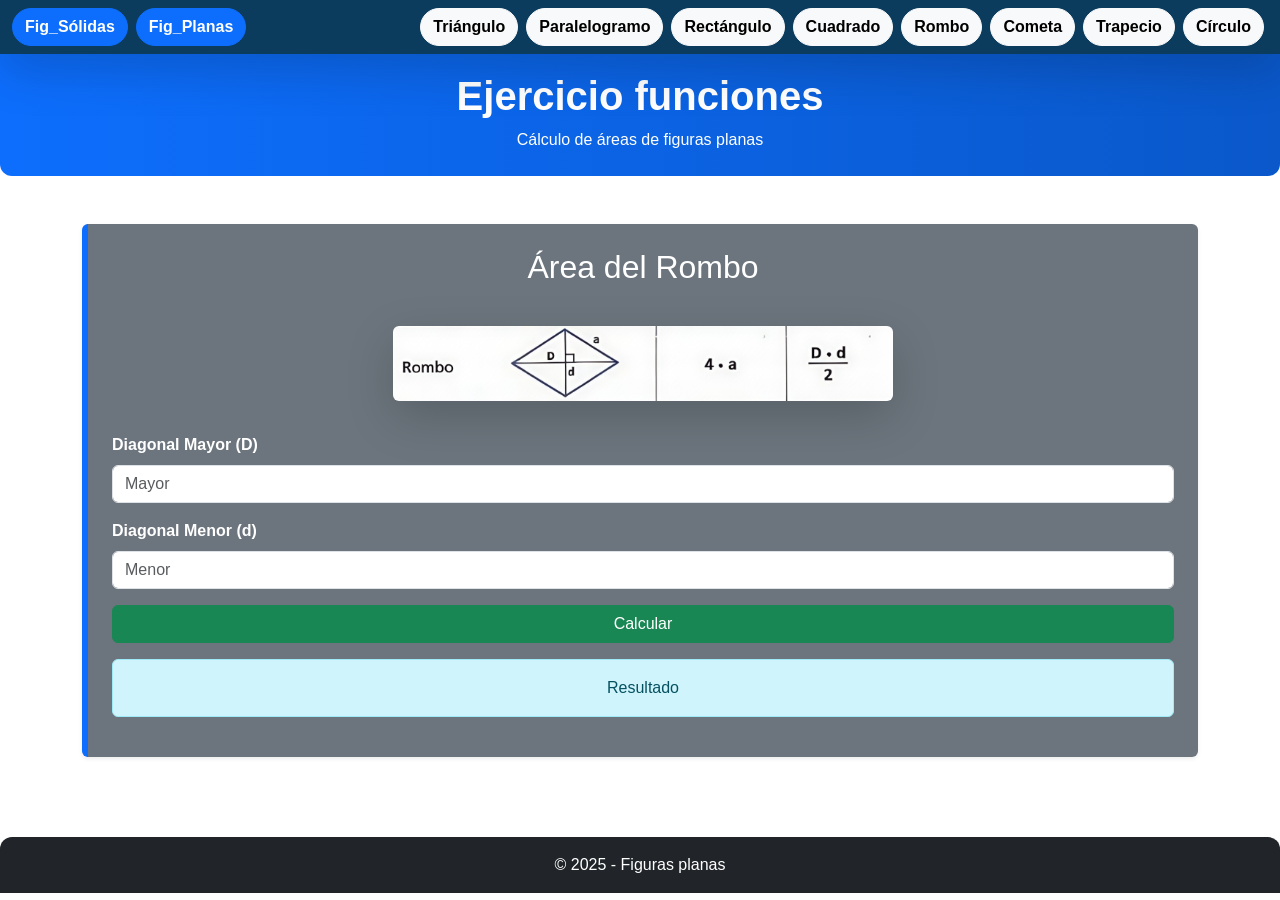
<file: rombo.html>
<!DOCTYPE html>
<html lang="en">

<head>
    <meta charset="UTF-8">
    <meta name="viewport" content="width=device-width, initial-scale=1.0">
    <title>Rombo</title>
    <link rel="stylesheet" href="assets/css/bootstrap.min.css">
    <link rel="stylesheet" href="assets/css/style.css">
</head>

<body class="bg-white">
    <header class="bg-info text-white text-center py-4 mt-5">
        <h1 class="fw-bold">Ejercicio funciones</h1>
        <p class="mb-0">Cálculo de áreas de figuras planas</p>
    </header>

    <nav class="navbar navbar-expand-lg navbar-dark fixed-top shadow-lg py-2">
        <div class="container-fluid">
            <a href="index_2.html" class="btn btn-primary me-2">Fig_Sólidas</a>
            <a href="index.html" class="btn btn-primary">Fig_Planas</a>

            <button class="navbar-toggler ms-auto" type="button" data-bs-toggle="collapse" data-bs-target="#menu"
                aria-controls="menu" aria-expanded="false" aria-label="Toggle navigation">
                <span class="navbar-toggler-icon"></span>
            </button>

            <div class="collapse navbar-collapse" id="menu">
                <ul class="navbar-nav ms-auto text-center mb-2 mb-lg-0">
                    <li class="nav-item mx-1"><a class="btn btn-light" href="triangulo.html">Triángulo</a></li>
                    <li class="nav-item mx-1"><a class="btn btn-light" href="paralelogramo.html">Paralelogramo</a></li>
                    <li class="nav-item mx-1"><a class="btn btn-light" href="rectángulo.html">Rectángulo</a></li>
                    <li class="nav-item mx-1"><a class="btn btn-light" href="cuadrado.html">Cuadrado</a></li>
                    <li class="nav-item mx-1"><a class="btn btn-light" href="rombo.html">Rombo</a></li>
                    <li class="nav-item mx-1"><a class="btn btn-light" href="cometa.html">Cometa</a></li>
                    <li class="nav-item mx-1"><a class="btn btn-light" href="trapecio.html">Trapecio</a></li>
                    <li class="nav-item mx-1"><a class="btn btn-light" href="círculo.html">Círculo</a></li>
                </ul>
            </div>
        </div>
    </nav>

    <main class="container py-5">


        <section class="bg-secondary p-4 rounded shadow-sm">

            <h2 class="text-center mb-4">Área del Rombo</h2>

            <figure class="text-center py-3">
                <img src="assets/image/Rombo.jpg" class="img-fluid rounded shadow-lg" style="max-width:500px;" alt="Rombo">
            </figure>

            <label for="diagMayor" class="form-label fw-semibold">Diagonal Mayor (D)</label>
            <input type="number" id="diagMayor" class="form-control mb-3" placeholder="Mayor">

            <label for="diagMenor" class="form-label fw-semibold">Diagonal Menor (d)</label>
            <input type="number" id="diagMenor" class="form-control mb-3" placeholder="Menor">

            <button onclick="areaRombo()" class="btn btn-success w-100 mb-3">Calcular</button>
            <p id="resRombo" class="alert alert-info text-center">Resultado</p>
        </section>
    </main>

    <aside></aside>

    <footer class="bg-dark text-white text-center py-3">
        <p class="mb-0">© 2025 - Figuras planas</p>
    </footer>

    <script text="text/javascript" src="assets/js/bootstrap.bundle.min.js"></script>
    <script text="text/javascript" src="assets/js/figuras.planas.js"></script>
</body>

</html>
</file>
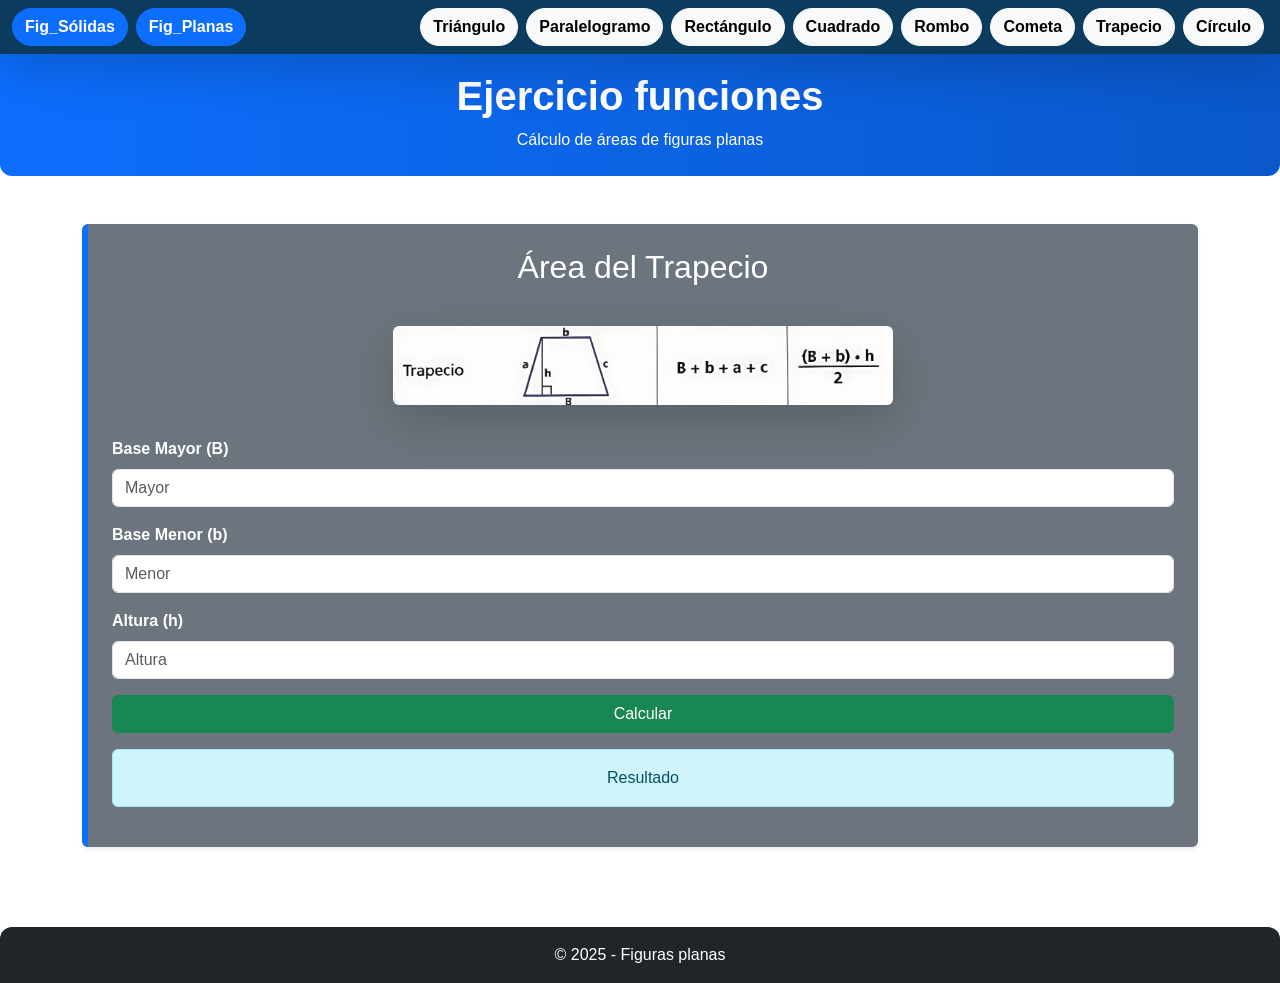
<file: trapecio.html>
<!DOCTYPE html>
<html lang="en">

<head>
    <meta charset="UTF-8">
    <meta name="viewport" content="width=device-width, initial-scale=1.0">
    <title>Trapecio</title>
    <link rel="stylesheet" href="assets/css/bootstrap.min.css">
    <link rel="stylesheet" href="assets/css/style.css">
</head>

<body class="bg-white">
    <header class="bg-info text-white text-center py-4 mt-5">
        <h1 class="fw-bold">Ejercicio funciones</h1>
        <p class="mb-0">Cálculo de áreas de figuras planas</p>
    </header>

    <nav class="navbar navbar-expand-lg navbar-dark fixed-top shadow-lg py-2">
        <div class="container-fluid">
            <a href="index_2.html" class="btn btn-primary me-2">Fig_Sólidas</a>
            <a href="index.html" class="btn btn-primary">Fig_Planas</a>

            <button class="navbar-toggler ms-auto" type="button" data-bs-toggle="collapse" data-bs-target="#menu"
                aria-controls="menu" aria-expanded="false" aria-label="Toggle navigation">
                <span class="navbar-toggler-icon"></span>
            </button>

            <div class="collapse navbar-collapse" id="menu">
                <ul class="navbar-nav ms-auto text-center mb-2 mb-lg-0">
                    <li class="nav-item mx-1"><a class="btn btn-light" href="triangulo.html">Triángulo</a></li>
                    <li class="nav-item mx-1"><a class="btn btn-light" href="paralelogramo.html">Paralelogramo</a></li>
                    <li class="nav-item mx-1"><a class="btn btn-light" href="rectángulo.html">Rectángulo</a></li>
                    <li class="nav-item mx-1"><a class="btn btn-light" href="cuadrado.html">Cuadrado</a></li>
                    <li class="nav-item mx-1"><a class="btn btn-light" href="rombo.html">Rombo</a></li>
                    <li class="nav-item mx-1"><a class="btn btn-light" href="cometa.html">Cometa</a></li>
                    <li class="nav-item mx-1"><a class="btn btn-light" href="trapecio.html">Trapecio</a></li>
                    <li class="nav-item mx-1"><a class="btn btn-light" href="círculo.html">Círculo</a></li>
                </ul>
            </div>
        </div>
    </nav>


    <main class="container py-5">

        <section class="bg-secondary p-4 rounded shadow-sm">

            <h2 class="text-center mb-4">Área del Trapecio</h2>

            <figure class="text-center py-3">
                <img src="assets/image/Trapecio.jpg" class="img-fluid rounded shadow-lg" style="max-width:500px;" alt="Trapecio">
            </figure>

            <label for="baseMayor" class="form-label fw-semibold">Base Mayor (B)</label>
            <input type="number" id="baseMayor" class="form-control mb-3" placeholder="Mayor">

            <label for="baseMenor" class="form-label fw-semibold">Base Menor (b)</label>
            <input type="number" id="baseMenor" class="form-control mb-3" placeholder="Menor">

            <label for="alturaTrap" class="form-label fw-semibold">Altura (h)</label>
            <input type="number" id="alturaTrap" class="form-control mb-3" placeholder="Altura">

            <button onclick="areaTrapecio()" class="btn btn-success w-100 mb-3">Calcular</button>

            <p id="resTrapecio" class="alert alert-info text-center">Resultado</p>
        </section>
    </main>

    <aside></aside>

    <footer class="bg-dark text-white text-center py-3">
        <p class="mb-0">© 2025 - Figuras planas</p>
    </footer>

    <script text="text/javascript" src="assets/js/bootstrap.bundle.min.js"></script>
    <script text="text/javascript" src="assets/js/figuras.planas.js"></script>
</body>

</html>
</file>
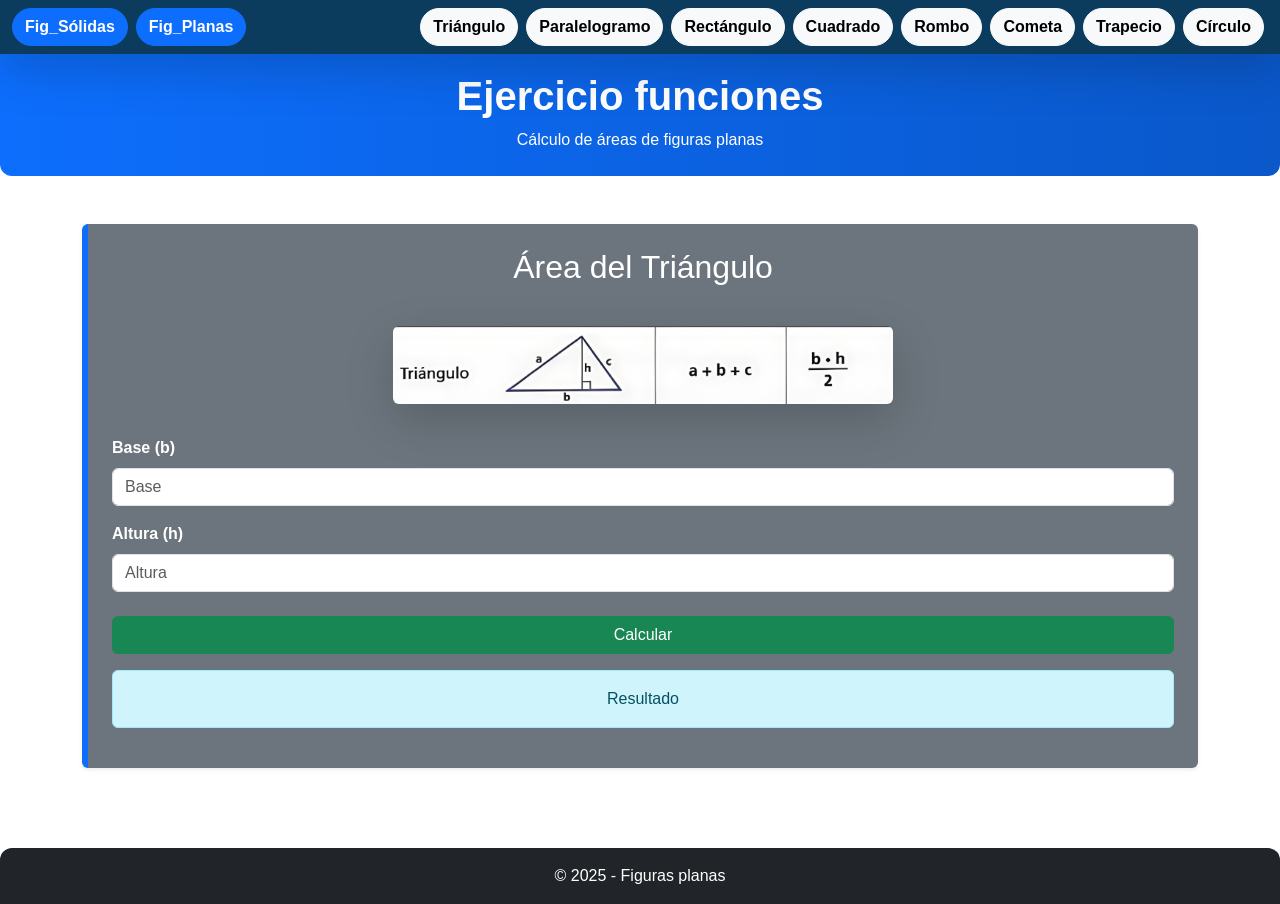
<file: triangulo.html>
<!DOCTYPE html>
<html lang="en">

<head>
    <meta charset="UTF-8">
    <meta name="viewport" content="width=device-width, initial-scale=1.0">
    <title>Triángulo</title>
    <link rel="stylesheet" href="assets/css/bootstrap.min.css">
    <link rel="stylesheet" href="assets/css/style.css">
</head>

<body class="bg-white">

    <header class="text-center py-4 mt-5">
        <h1 class="fw-bold">Ejercicio funciones</h1>
        <p class="mb-0">Cálculo de áreas de figuras planas</p>
    </header>

    <nav class="navbar navbar-expand-lg navbar-dark fixed-top shadow-lg py-2">
        <div class="container-fluid">
            <a href="index_2.html" class="btn btn-primary me-2">Fig_Sólidas</a>
            <a href="index.html" class="btn btn-primary">Fig_Planas</a>

            <button class="navbar-toggler ms-auto" type="button" data-bs-toggle="collapse" data-bs-target="#menu"
                aria-controls="menu" aria-expanded="false" aria-label="Toggle navigation">
                <span class="navbar-toggler-icon"></span>
            </button>

            <div class="collapse navbar-collapse" id="menu">
                <ul class="navbar-nav ms-auto text-center mb-2 mb-lg-0">
                    <li class="nav-item mx-1"><a class="btn btn-light" href="triangulo.html">Triángulo</a></li>
                    <li class="nav-item mx-1"><a class="btn btn-light" href="paralelogramo.html">Paralelogramo</a></li>
                    <li class="nav-item mx-1"><a class="btn btn-light" href="rectángulo.html">Rectángulo</a></li>
                    <li class="nav-item mx-1"><a class="btn btn-light" href="cuadrado.html">Cuadrado</a></li>
                    <li class="nav-item mx-1"><a class="btn btn-light" href="rombo.html">Rombo</a></li>
                    <li class="nav-item mx-1"><a class="btn btn-light" href="cometa.html">Cometa</a></li>
                    <li class="nav-item mx-1"><a class="btn btn-light" href="trapecio.html">Trapecio</a></li>
                    <li class="nav-item mx-1"><a class="btn btn-light" href="círculo.html">Círculo</a></li>
                </ul>
            </div>
        </div>
    </nav>


    <main class="container py-5">

        <section class="bg-secondary p-4 rounded shadow-sm">

            <h2 class="text-center mb-4">Área del Triángulo</h2>

            <figure class="text-center py-3">
                <img src="assets/image/Triangulo.jpg" class="img-fluid rounded shadow-lg" style="max-width:500px;"
                    alt="Triángulo">
            </figure>

            <label for="baseTri" class="form-label fw-semibold">Base (b)</label>
            <input type="number" id="baseTri" class="form-control mb-3" placeholder="Base">

            <label for="alturaTri" class="form-label fw-semibold">Altura (h)</label>
            <input type="number" id="alturaTri" class="form-control mb-4" placeholder="Altura">

            <button onclick="areaTriangulo()" class="btn btn-success w-100 mb-3">Calcular</button>

            <p id="resTriangulo" class="alert alert-info text-center">Resultado</p>
        </section>
    </main>

    <aside></aside>

    <footer class="bg-dark text-white text-center py-3">
        <p class="mb-0">© 2025 - Figuras planas</p>
    </footer>

    <script text="text/javascript" src="assets/js/bootstrap.bundle.min.js"></script>
    <script text="text/javascript" src="assets/js/figuras.planas.js"></script>
</body>

</html>
</file>
<file: assets/css/style.css>
body {
    background-color: #f8f9fa;
    color: #212529;
    font-family: "Segoe UI", Tahoma, Geneva, Verdana, sans-serif;
}

header {
    background: linear-gradient(90deg, #0d6efd, #0a58ca);
    color: white;
    border-radius: 0 0 12px 12px;
}

.navbar {
    background-color: #0b3c5d !important;
}

.navbar-brand,
.navbar-nav .nav-link {
    color: #ffffff !important;
    font-weight: 600;
}
.navbar .btn {
    border-radius: 20px;
    font-weight: 600;
}

.accordion-item {
    border: none;
    margin-bottom: 1rem;
    border-radius: 12px;
    overflow: hidden;
    box-shadow: 0 4px 10px rgba(0, 0, 0, 0.08);
}

.accordion-button {
    background-color: #e7f1ff;
    color: #0d6efd;
    font-weight: 600;
}

.accordion-button:not(.collapsed) {
    background-color: #0d6efd;
    color: white;
}

.accordion-button:focus {
    box-shadow: none;
}

.accordion-body {
    background-color: white;
    border-top: 1px solid #dee2e6;
}

.btn-outline-info,
.btn-outline-primary {
    border-radius: 20px;
    font-weight: 600;
}

.accordion-body img {
    transition: transform 0.3s ease;
}

.accordion-body img:hover {
    transform: scale(1.05);
}

footer {
    background-color: #0d6efd;
    color: white;
    border-radius: 12px 12px 0 0;
}

section {
    color: white;
    border-left: 6px solid #0d6efd;
    border-radius: 12px;
    padding: 2rem;
    box-shadow: 0 6px 15px rgba(0, 0, 0, 0.08);
    margin-bottom: 2rem;
}

section img {
    transition: transform 0.3s ease;
}

section img:hover {
    transform: scale(1.05);
}


button.btn-primary {
    border-radius: 25px;
    font-weight: 600;
    letter-spacing: 0.5px;
}
</file>
